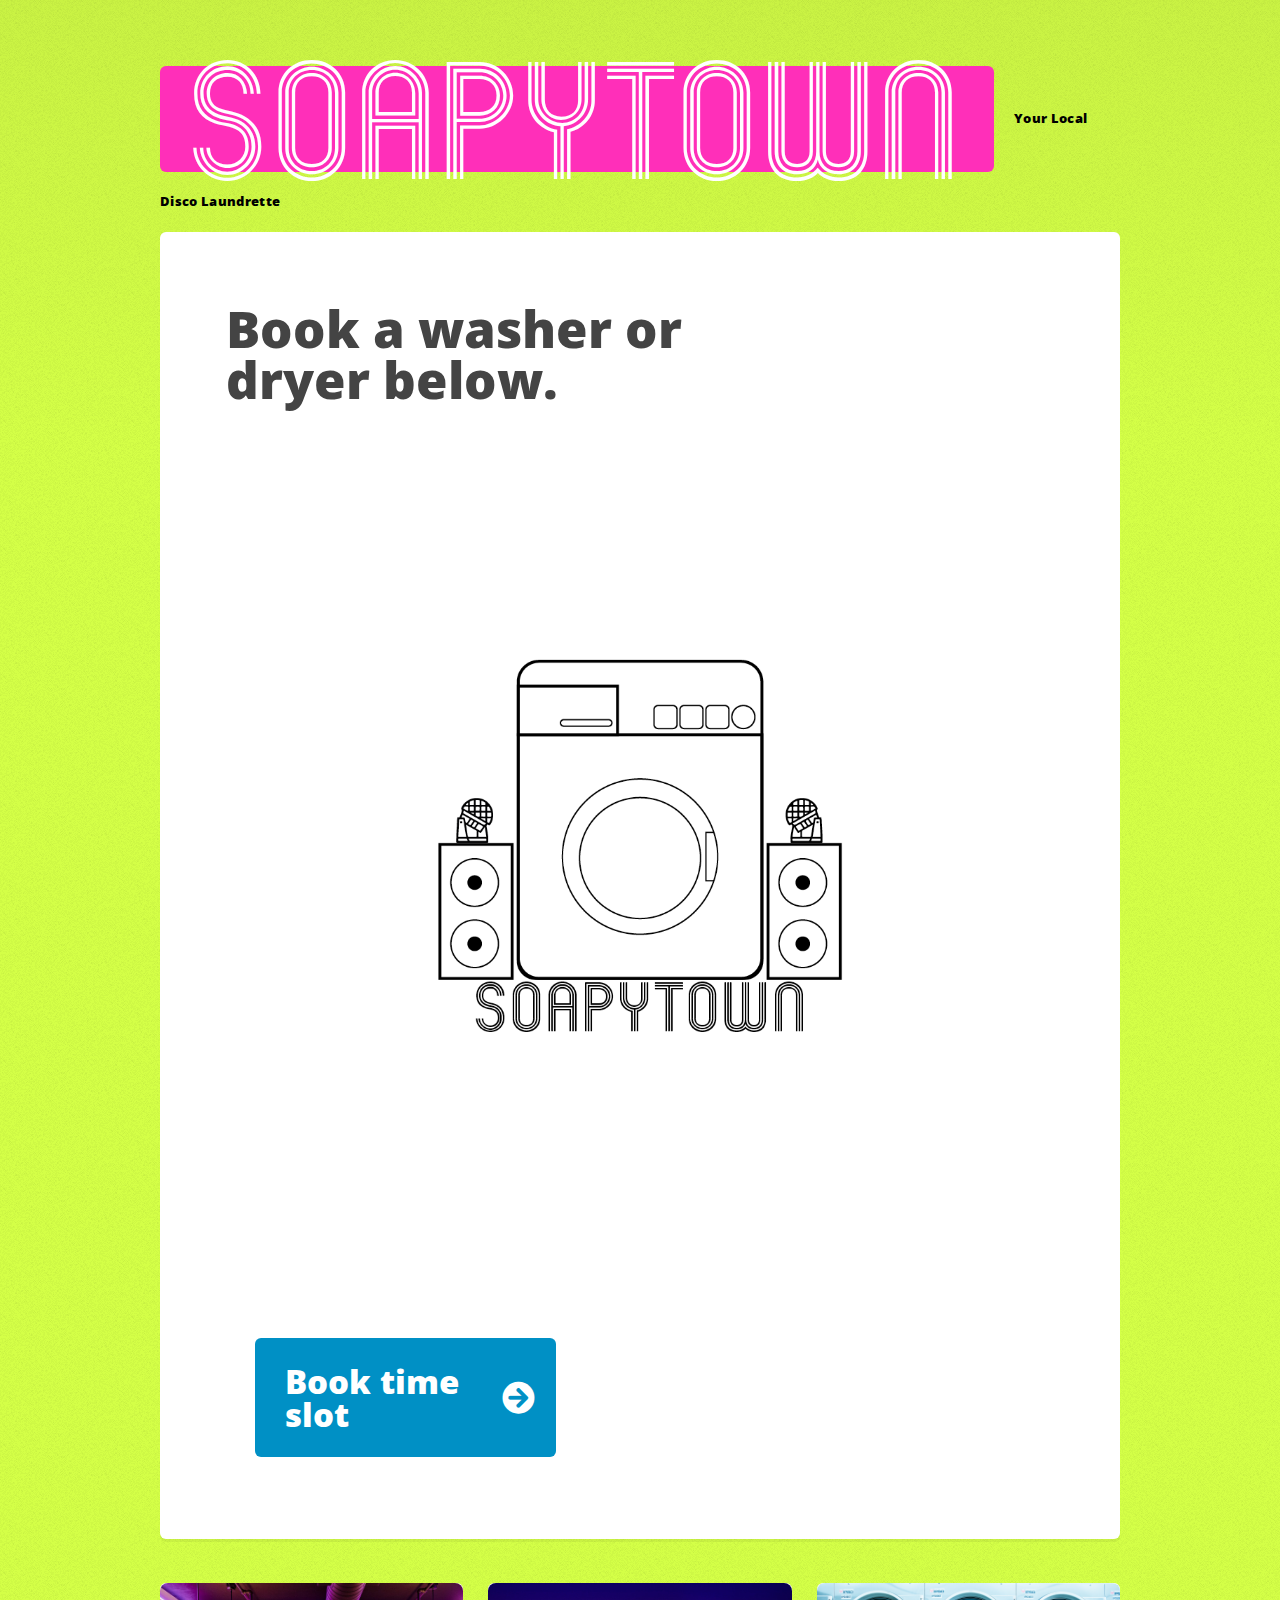
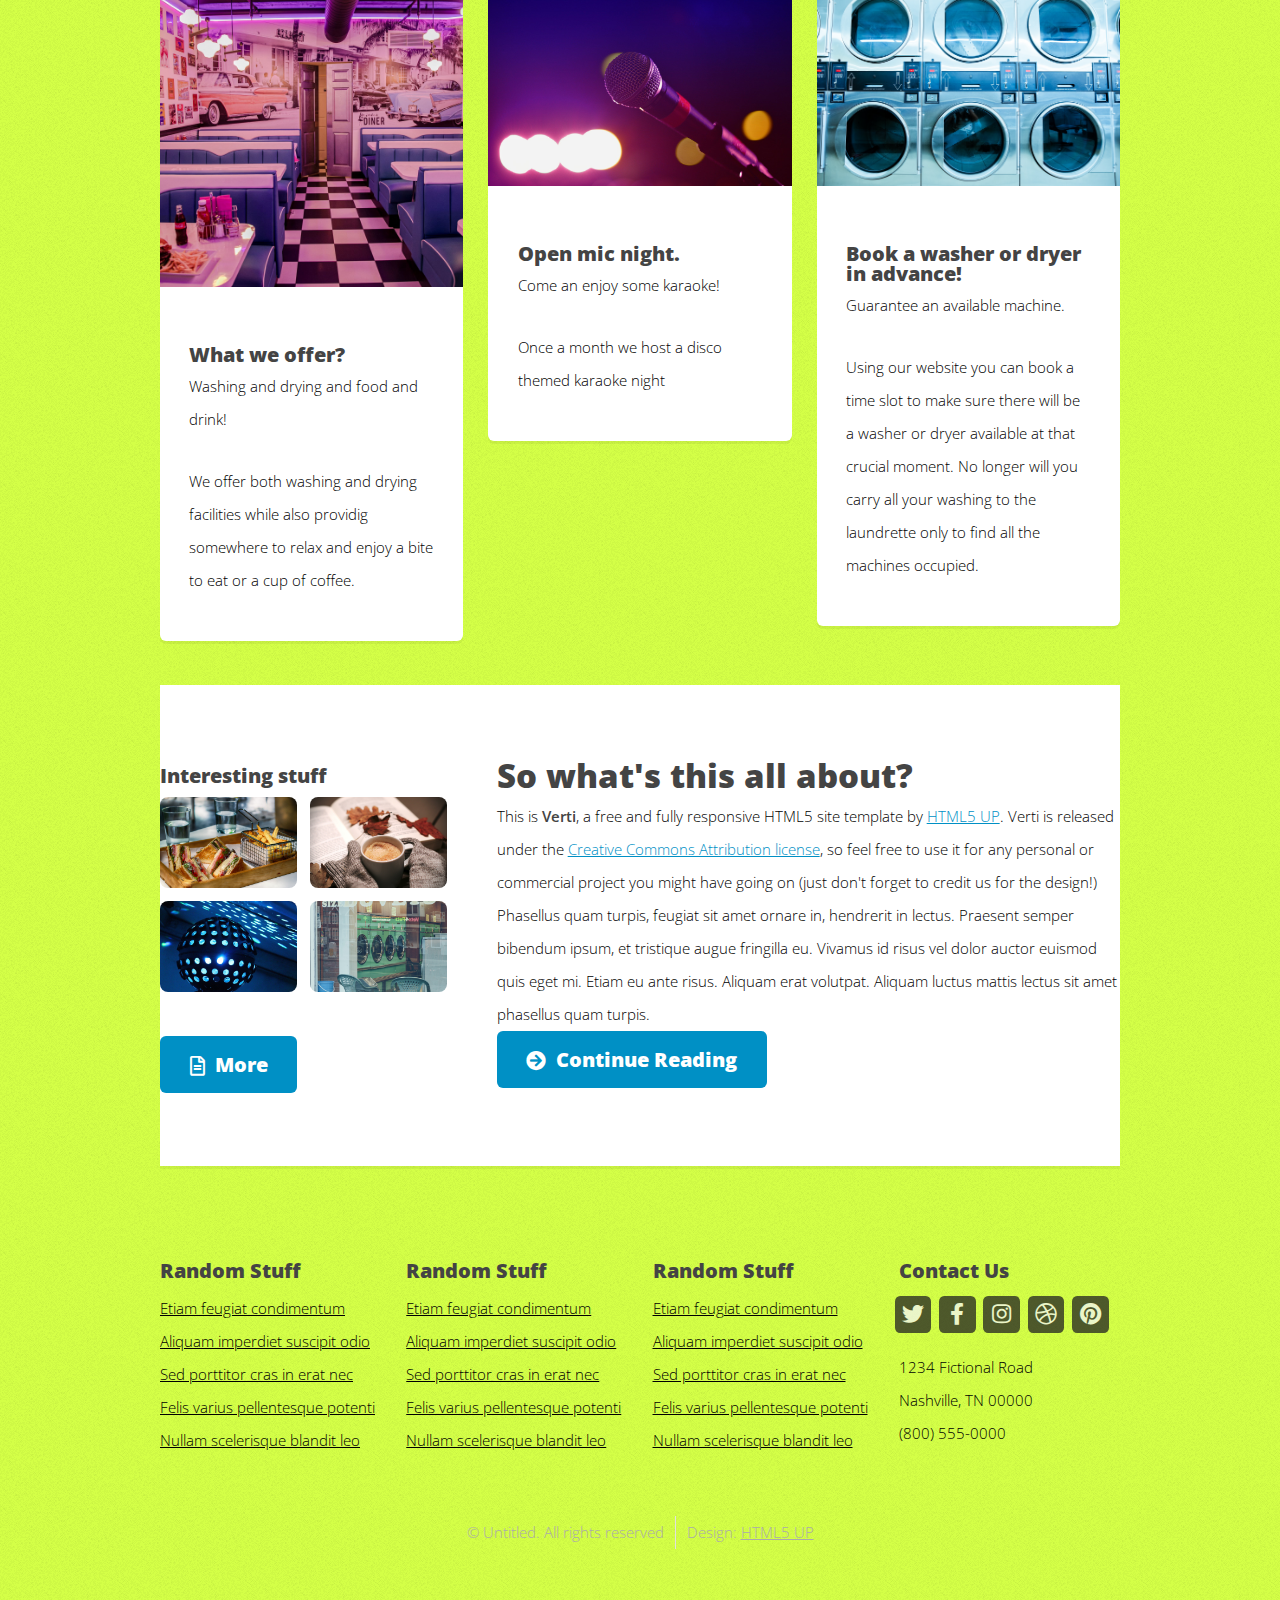
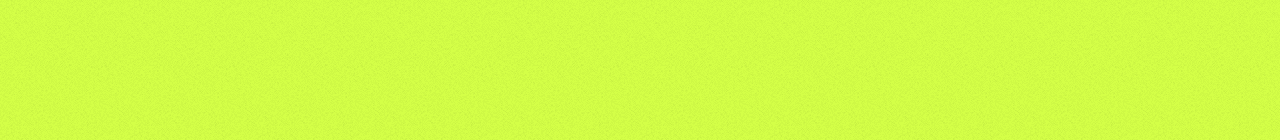
<file: Project 1/Web_Template/html5up-verti/index.html>
<!DOCTYPE HTML>
<!--
	Verti by HTML5 UP
	html5up.net | @ajlkn
	Free for personal and commercial use under the CCA 3.0 license (html5up.net/license)
-->
<html>
	<head>
		<title>Verti by HTML5 UP</title>
		<meta charset="utf-8" />
		<meta name="viewport" content="width=device-width, initial-scale=1, user-scalable=no" />
		<link rel="stylesheet" href="assets/css/main.css" />
	</head>
	<body class="is-preload homepage">
		<div id="page-wrapper">

			<!-- Header -->
				<div id="header-wrapper">
					<header id="header" class="container">

						<!-- Logo -->
							<div id="logo">
								<h1><a href="index.html">Soapytown</a></h1>
								<span>Your Local Disco Laundrette</span>
							</div>

			<!-- Banner -->
				<div id="banner-wrapper">
					<div id="banner" class="box container">
						<div class="row">
							<div class="col-7 col-12-medium">
								<h2>Book a washer or dryer below.</h2>
								<p></p>
							</div>
							<a href="#" class="image featured"><img src="images/logo.png" alt="" /></a>
							<div class="col-5 col-12-medium">
								<ul>
									<li><a href="#main-wrapper" class="button large icon solid fa-arrow-circle-right">Book time slot</a></li>
								</ul>
							</div>
						</div>
					</div>
				</div>

			<!-- Features -->
				<div id="features-wrapper">
					<div class="container">
						<div class="row">
							<div class="col-4 col-12-medium">

								<!-- Box -->
									<section class="box feature">
										<a href="#" class="image featured"><img src="images/pic01.jpg" alt="" /></a>
										<div class="inner">
											<header>
												<h2>What we offer?</h2>
												<p>Washing and drying and food and drink!</p>
											</header>
											<p>We offer both washing and drying facilities while also providig somewhere to relax and enjoy a bite to eat or a cup of coffee.</p>
										</div>
									</section>

							</div>
							<div class="col-4 col-12-medium">

								<!-- Box -->
									<section class="box feature">
										<a href="#" class="image featured"><img src="images/pic02.jpg" alt="" /></a>
										<div class="inner">
											<header>
												<h2>Open mic night.</h2>
												<p>Come an enjoy some karaoke!</p>
											</header>
											<p>Once a month we host a disco themed karaoke night</p>
										</div>
									</section>

							</div>
							<div class="col-4 col-12-medium">

								<!-- Box -->
									<section class="box feature">
										<a href="#" class="image featured"><img src="images/pic03.jpg" alt="" /></a>
										<div class="inner">
											<header>
												<h2>Book a washer or dryer in advance!</h2>
												<p>Guarantee an available machine.</p>
											</header>
											<p>Using our website you can book a time slot to make sure there will be a washer or dryer available at that crucial moment. No longer will you carry all your washing to the laundrette only to find all the machines occupied.</p>
										</div>
									</section>

							</div>
						</div>
					</div>
				</div>

			<!-- Main -->
				<div id="main-wrapper">
					<div class="container">
						<div class="row gtr-200">
							<div class="col-4 col-12-medium">

								<!-- Sidebar -->
									<div id="sidebar">
										<section class="widget thumbnails">
											<h3>Interesting stuff</h3>
											<div class="grid">
												<div class="row gtr-50">
													<div class="col-6"><a href="#" class="image fit"><img src="images/pic04.jpg" alt="" /></a></div>
													<div class="col-6"><a href="#" class="image fit"><img src="images/pic05.jpg" alt="" /></a></div>
													<div class="col-6"><a href="#" class="image fit"><img src="images/pic06.jpg" alt="" /></a></div>
													<div class="col-6"><a href="#" class="image fit"><img src="images/pic07.jpg" alt="" /></a></div>
												</div>
											</div>
											<a href="#" class="button icon fa-file-alt">More</a>
										</section>
									</div>

							</div>
							<div class="col-8 col-12-medium imp-medium">

								<!-- Content -->
									<div id="content">
										<section class="last">
											<h2>So what's this all about?</h2>
											<p>This is <strong>Verti</strong>, a free and fully responsive HTML5 site template by <a href="http://html5up.net">HTML5 UP</a>.
											Verti is released under the <a href="http://html5up.net/license">Creative Commons Attribution license</a>, so feel free to use it for any personal or commercial project you might have going on (just don't forget to credit us for the design!)</p>
											<p>Phasellus quam turpis, feugiat sit amet ornare in, hendrerit in lectus. Praesent semper bibendum ipsum, et tristique augue fringilla eu. Vivamus id risus vel dolor auctor euismod quis eget mi. Etiam eu ante risus. Aliquam erat volutpat. Aliquam luctus mattis lectus sit amet phasellus quam turpis.</p>
											<a href="#" class="button icon solid fa-arrow-circle-right">Continue Reading</a>
										</section>
									</div>

							</div>
						</div>
					</div>
				</div>

			<!-- Footer -->
				<div id="footer-wrapper">
					<footer id="footer" class="container">
						<div class="row">
							<div class="col-3 col-6-medium col-12-small">

								<!-- Links -->
									<section class="widget links">
										<h3>Random Stuff</h3>
										<ul class="style2">
											<li><a href="#">Etiam feugiat condimentum</a></li>
											<li><a href="#">Aliquam imperdiet suscipit odio</a></li>
											<li><a href="#">Sed porttitor cras in erat nec</a></li>
											<li><a href="#">Felis varius pellentesque potenti</a></li>
											<li><a href="#">Nullam scelerisque blandit leo</a></li>
										</ul>
									</section>

							</div>
							<div class="col-3 col-6-medium col-12-small">

								<!-- Links -->
									<section class="widget links">
										<h3>Random Stuff</h3>
										<ul class="style2">
											<li><a href="#">Etiam feugiat condimentum</a></li>
											<li><a href="#">Aliquam imperdiet suscipit odio</a></li>
											<li><a href="#">Sed porttitor cras in erat nec</a></li>
											<li><a href="#">Felis varius pellentesque potenti</a></li>
											<li><a href="#">Nullam scelerisque blandit leo</a></li>
										</ul>
									</section>

							</div>
							<div class="col-3 col-6-medium col-12-small">

								<!-- Links -->
									<section class="widget links">
										<h3>Random Stuff</h3>
										<ul class="style2">
											<li><a href="#">Etiam feugiat condimentum</a></li>
											<li><a href="#">Aliquam imperdiet suscipit odio</a></li>
											<li><a href="#">Sed porttitor cras in erat nec</a></li>
											<li><a href="#">Felis varius pellentesque potenti</a></li>
											<li><a href="#">Nullam scelerisque blandit leo</a></li>
										</ul>
									</section>

							</div>
							<div class="col-3 col-6-medium col-12-small">

								<!-- Contact -->
									<section class="widget contact last">
										<h3>Contact Us</h3>
										<ul>
											<li><a href="#" class="icon brands fa-twitter"><span class="label">Twitter</span></a></li>
											<li><a href="#" class="icon brands fa-facebook-f"><span class="label">Facebook</span></a></li>
											<li><a href="#" class="icon brands fa-instagram"><span class="label">Instagram</span></a></li>
											<li><a href="#" class="icon brands fa-dribbble"><span class="label">Dribbble</span></a></li>
											<li><a href="#" class="icon brands fa-pinterest"><span class="label">Pinterest</span></a></li>
										</ul>
										<p>1234 Fictional Road<br />
										Nashville, TN 00000<br />
										(800) 555-0000</p>
									</section>

							</div>
						</div>
						<div class="row">
							<div class="col-12">
								<div id="copyright">
									<ul class="menu">
										<li>&copy; Untitled. All rights reserved</li><li>Design: <a href="http://html5up.net">HTML5 UP</a></li>
									</ul>
								</div>
							</div>
						</div>
					</footer>
				</div>

			</div>

		<!-- Scripts -->

			<script src="assets/js/jquery.min.js"></script>
			<script src="assets/js/jquery.dropotron.min.js"></script>
			<script src="assets/js/browser.min.js"></script>
			<script src="assets/js/breakpoints.min.js"></script>
			<script src="assets/js/util.js"></script>
			<script src="assets/js/main.js"></script>

	</body>
</html>
</file>
<file: Project 1/Web_Template/html5up-verti/assets/css/main.css>
@import url("fontawesome-all.min.css");
@import url("https://fonts.googleapis.com/css?family=Oleo+Script:400|Open+Sans:300,300italic,600,600italic,800");
@font-face {
	font-family: disco;
	src: url(../webfonts/mexcellent-rg.otf);
}
/*
	Verti by HTML5 UP
	html5up.net | @ajlkn
	Free for personal and commercial use under the CCA 3.0 license (html5up.net/license)
*/

html, body, div, span, applet, object,
iframe, h1, h2, h3, h4, h5, h6, p, blockquote,
pre, a, abbr, acronym, address, big, cite,
code, del, dfn, em, img, ins, kbd, q, s, samp,
small, strike, strong, sub, sup, tt, var, b,
u, i, center, dl, dt, dd, ol, ul, li, fieldset,
form, label, legend, table, caption, tbody,
tfoot, thead, tr, th, td, article, aside,
canvas, details, embed, figure, figcaption,
footer, header, hgroup, menu, nav, output, ruby,
section, summary, time, mark, audio, video {
	margin: 0;
	padding: 0;
	border: 0;
	font-size: 100%;
	font: inherit;
	vertical-align: baseline;}

article, aside, details, figcaption, figure,
footer, header, hgroup, menu, nav, section {
	display: block;}

body {
	line-height: 1;
}

ol, ul {
	list-style: none;
}

blockquote, q {
	quotes: none;
}

	blockquote:before, blockquote:after, q:before, q:after {
		content: '';
		content: none;
	}

table {
	border-collapse: collapse;
	border-spacing: 0;
}

body {
	-webkit-text-size-adjust: none;
}

mark {
	background-color: transparent;
	color: inherit;
}

input::-moz-focus-inner {
	border: 0;
	padding: 0;
}

input, select, textarea {
	-moz-appearance: none;
	-webkit-appearance: none;
	-ms-appearance: none;
	appearance: none;
}

/* Basic */

	@-ms-viewport {
		width: device-width;
	}

	html {
		box-sizing: border-box;
	}

	*, *:before, *:after {
		box-sizing: inherit;
	}

	body {
		background-image: -moz-linear-gradient(top, rgba(0, 0, 0, 0.05), rgba(0, 0, 0, 0)), url("images/bg01.png");
		background-image: -webkit-linear-gradient(top, rgba(0, 0, 0, 0.05), rgba(0, 0, 0, 0)), url("images/bg01.png");
		background-image: -ms-linear-gradient(top, rgba(0, 0, 0, 0.05), rgba(0, 0, 0, 0)), url("images/bg01.png");
		background-image: linear-gradient(top, rgba(0, 0, 0, 0.05), rgba(0, 0, 0, 0)), url("images/bg01.png");
		background-color: #D4FF47;
		background-position: top left, top left;
		background-repeat: repeat-x, repeat;
		background-size: 100% 30em, auto;
		font-family: 'Open Sans', sans-serif;
		font-size: 13pt;
		font-weight: 300;
		line-height: 2.25em;
	}

		body.is-preload *, body.is-preload *:before, body.is-preload *:after {
			-moz-animation: none !important;
			-webkit-animation: none !important;
			-ms-animation: none !important;
			animation: none !important;
			-moz-transition: none !important;
			-webkit-transition: none !important;
			-ms-transition: none !important;
			transition: none !important;
		}

	input, select, textarea {
		font-family: 'Open Sans', sans-serif;
		font-size: 13pt;
		color: #696969;
		font-weight: 300;
		line-height: 2.25em;
	}

	a {
		color: #0090c5;
		text-decoration: underline;
	}

		a:hover {
			text-decoration: none;
		}

	h1, h2, h3, h4, h5, h6 {
		color: #444;
		font-weight: 800;
	}

		h1 a, h2 a, h3 a, h4 a, h5 a, h6 a {
			color: inherit;
			text-decoration: none;
			outline: 0;
		}

	h2 {
		font-size: 2.25em;
		margin: 0 0 1.1em 0;
		line-height: 1em;
	}

	h3 {
		font-size: 1.35em;
		margin: 0 0 1em 0;
	}

	b, strong {
		font-weight: 600;
		color: #444;
	}

	i, em {
		font-style: italic;
	}

	br.clear {
		clear: both;
	}

	sub {
		position: relative;
		top: 0.5em;
		font-size: 0.8em;
	}

	sup {
		position: relative;
		top: -0.5em;
		font-size: 0.8em;
	}

	hr {
		border: 0;
		border-top: solid 1px #eee;
	}

	blockquote {
		border-left: solid 0.5em #eee;
		padding: 1em 0 1em 2em;
		font-style: italic;
	}

	p, ul, ol, dl, table {
		margin-bottom: 2em;
	}

/* Container */

	.container {
		margin: 0 auto;
		max-width: 100%;
		width: 1400px;
	}

		@media screen and (max-width: 1680px) {

			.container {
				width: 1200px;
			}

		}

		@media screen and (max-width: 1280px) {

			.container {
				width: 960px;
			}

		}

		@media screen and (max-width: 980px) {

			.container {
				width: 90%;
			}

		}

		@media screen and (max-width: 736px) {

			.container {
				width: 100%;
			}

		}

/* Row */

	.row {
		display: flex;
		flex-wrap: wrap;
		box-sizing: border-box;
		align-items: stretch;
	}

		.row > * {
			box-sizing: border-box;
		}

		.row.gtr-uniform > * > :last-child {
			margin-bottom: 0;
		}

		.row.aln-left {
			justify-content: flex-start;
		}

		.row.aln-center {
			justify-content: center;
		}

		.row.aln-right {
			justify-content: flex-end;
		}

		.row.aln-top {
			align-items: flex-start;
		}

		.row.aln-middle {
			align-items: center;
		}

		.row.aln-bottom {
			align-items: flex-end;
		}

		.row > .imp {
			order: -1;
		}

		.row > .col-1 {
			width: 8.33333%;
		}

		.row > .off-1 {
			margin-left: 8.33333%;
		}

		.row > .col-2 {
			width: 16.66667%;
		}

		.row > .off-2 {
			margin-left: 16.66667%;
		}

		.row > .col-3 {
			width: 25%;
		}

		.row > .off-3 {
			margin-left: 25%;
		}

		.row > .col-4 {
			width: 33.33333%;
		}

		.row > .off-4 {
			margin-left: 33.33333%;
		}

		.row > .col-5 {
			width: 41.66667%;
		}

		.row > .off-5 {
			margin-left: 41.66667%;
		}

		.row > .col-6 {
			width: 50%;
		}

		.row > .off-6 {
			margin-left: 50%;
		}

		.row > .col-7 {
			width: 58.33333%;
		}

		.row > .off-7 {
			margin-left: 58.33333%;
		}

		.row > .col-8 {
			width: 66.66667%;
		}

		.row > .off-8 {
			margin-left: 66.66667%;
		}

		.row > .col-9 {
			width: 75%;
		}

		.row > .off-9 {
			margin-left: 75%;
		}

		.row > .col-10 {
			width: 83.33333%;
		}

		.row > .off-10 {
			margin-left: 83.33333%;
		}

		.row > .col-11 {
			width: 91.66667%;
		}

		.row > .off-11 {
			margin-left: 91.66667%;
		}

		.row > .col-12 {
			width: 100%;
		}

		.row > .off-12 {
			margin-left: 100%;
		}

		.row.gtr-0 {
			margin-top: 0px;
			margin-left: 0px;
		}

			.row.gtr-0 > * {
				padding: 0px 0 0 0px;
			}

			.row.gtr-0.gtr-uniform {
				margin-top: 0px;
			}

				.row.gtr-0.gtr-uniform > * {
					padding-top: 0px;
				}

		.row.gtr-25 {
			margin-top: -10px;
			margin-left: -10px;
		}

			.row.gtr-25 > * {
				padding: 10px 0 0 10px;
			}

			.row.gtr-25.gtr-uniform {
				margin-top: -10px;
			}

				.row.gtr-25.gtr-uniform > * {
					padding-top: 10px;
				}

		.row.gtr-50 {
			margin-top: -20px;
			margin-left: -20px;
		}

			.row.gtr-50 > * {
				padding: 20px 0 0 20px;
			}

			.row.gtr-50.gtr-uniform {
				margin-top: -20px;
			}

				.row.gtr-50.gtr-uniform > * {
					padding-top: 20px;
				}

		.row {
			margin-top: -40px;
			margin-left: -40px;
		}

			.row > * {
				padding: 40px 0 0 40px;
			}

			.row.gtr-uniform {
				margin-top: -40px;
			}

				.row.gtr-uniform > * {
					padding-top: 40px;
				}

		.row.gtr-150 {
			margin-top: -60px;
			margin-left: -60px;
		}

			.row.gtr-150 > * {
				padding: 60px 0 0 60px;
			}

			.row.gtr-150.gtr-uniform {
				margin-top: -60px;
			}

				.row.gtr-150.gtr-uniform > * {
					padding-top: 60px;
				}

		.row.gtr-200 {
			margin-top: -80px;
			margin-left: -80px;
		}

			.row.gtr-200 > * {
				padding: 80px 0 0 80px;
			}

			.row.gtr-200.gtr-uniform {
				margin-top: -80px;
			}

				.row.gtr-200.gtr-uniform > * {
					padding-top: 80px;
				}

		@media screen and (max-width: 1680px) {

			.row {
				display: flex;
				flex-wrap: wrap;
				box-sizing: border-box;
				align-items: stretch;
			}

				.row > * {
					box-sizing: border-box;
				}

				.row.gtr-uniform > * > :last-child {
					margin-bottom: 0;
				}

				.row.aln-left {
					justify-content: flex-start;
				}

				.row.aln-center {
					justify-content: center;
				}

				.row.aln-right {
					justify-content: flex-end;
				}

				.row.aln-top {
					align-items: flex-start;
				}

				.row.aln-middle {
					align-items: center;
				}

				.row.aln-bottom {
					align-items: flex-end;
				}

				.row > .imp-xlarge {
					order: -1;
				}

				.row > .col-1-xlarge {
					width: 8.33333%;
				}

				.row > .off-1-xlarge {
					margin-left: 8.33333%;
				}

				.row > .col-2-xlarge {
					width: 16.66667%;
				}

				.row > .off-2-xlarge {
					margin-left: 16.66667%;
				}

				.row > .col-3-xlarge {
					width: 25%;
				}

				.row > .off-3-xlarge {
					margin-left: 25%;
				}

				.row > .col-4-xlarge {
					width: 33.33333%;
				}

				.row > .off-4-xlarge {
					margin-left: 33.33333%;
				}

				.row > .col-5-xlarge {
					width: 41.66667%;
				}

				.row > .off-5-xlarge {
					margin-left: 41.66667%;
				}

				.row > .col-6-xlarge {
					width: 50%;
				}

				.row > .off-6-xlarge {
					margin-left: 50%;
				}

				.row > .col-7-xlarge {
					width: 58.33333%;
				}

				.row > .off-7-xlarge {
					margin-left: 58.33333%;
				}

				.row > .col-8-xlarge {
					width: 66.66667%;
				}

				.row > .off-8-xlarge {
					margin-left: 66.66667%;
				}

				.row > .col-9-xlarge {
					width: 75%;
				}

				.row > .off-9-xlarge {
					margin-left: 75%;
				}

				.row > .col-10-xlarge {
					width: 83.33333%;
				}

				.row > .off-10-xlarge {
					margin-left: 83.33333%;
				}

				.row > .col-11-xlarge {
					width: 91.66667%;
				}

				.row > .off-11-xlarge {
					margin-left: 91.66667%;
				}

				.row > .col-12-xlarge {
					width: 100%;
				}

				.row > .off-12-xlarge {
					margin-left: 100%;
				}

				.row.gtr-0 {
					margin-top: 0px;
					margin-left: 0px;
				}

					.row.gtr-0 > * {
						padding: 0px 0 0 0px;
					}

					.row.gtr-0.gtr-uniform {
						margin-top: 0px;
					}

						.row.gtr-0.gtr-uniform > * {
							padding-top: 0px;
						}

				.row.gtr-25 {
					margin-top: -10px;
					margin-left: -10px;
				}

					.row.gtr-25 > * {
						padding: 10px 0 0 10px;
					}

					.row.gtr-25.gtr-uniform {
						margin-top: -10px;
					}

						.row.gtr-25.gtr-uniform > * {
							padding-top: 10px;
						}

				.row.gtr-50 {
					margin-top: -20px;
					margin-left: -20px;
				}

					.row.gtr-50 > * {
						padding: 20px 0 0 20px;
					}

					.row.gtr-50.gtr-uniform {
						margin-top: -20px;
					}

						.row.gtr-50.gtr-uniform > * {
							padding-top: 20px;
						}

				.row {
					margin-top: -40px;
					margin-left: -40px;
				}

					.row > * {
						padding: 40px 0 0 40px;
					}

					.row.gtr-uniform {
						margin-top: -40px;
					}

						.row.gtr-uniform > * {
							padding-top: 40px;
						}

				.row.gtr-150 {
					margin-top: -60px;
					margin-left: -60px;
				}

					.row.gtr-150 > * {
						padding: 60px 0 0 60px;
					}

					.row.gtr-150.gtr-uniform {
						margin-top: -60px;
					}

						.row.gtr-150.gtr-uniform > * {
							padding-top: 60px;
						}

				.row.gtr-200 {
					margin-top: -80px;
					margin-left: -80px;
				}

					.row.gtr-200 > * {
						padding: 80px 0 0 80px;
					}

					.row.gtr-200.gtr-uniform {
						margin-top: -80px;
					}

						.row.gtr-200.gtr-uniform > * {
							padding-top: 80px;
						}

		}

		@media screen and (max-width: 1280px) {

			.row {
				display: flex;
				flex-wrap: wrap;
				box-sizing: border-box;
				align-items: stretch;
			}

				.row > * {
					box-sizing: border-box;
				}

				.row.gtr-uniform > * > :last-child {
					margin-bottom: 0;
				}

				.row.aln-left {
					justify-content: flex-start;
				}

				.row.aln-center {
					justify-content: center;
				}

				.row.aln-right {
					justify-content: flex-end;
				}

				.row.aln-top {
					align-items: flex-start;
				}

				.row.aln-middle {
					align-items: center;
				}

				.row.aln-bottom {
					align-items: flex-end;
				}

				.row > .imp-large {
					order: -1;
				}

				.row > .col-1-large {
					width: 8.33333%;
				}

				.row > .off-1-large {
					margin-left: 8.33333%;
				}

				.row > .col-2-large {
					width: 16.66667%;
				}

				.row > .off-2-large {
					margin-left: 16.66667%;
				}

				.row > .col-3-large {
					width: 25%;
				}

				.row > .off-3-large {
					margin-left: 25%;
				}

				.row > .col-4-large {
					width: 33.33333%;
				}

				.row > .off-4-large {
					margin-left: 33.33333%;
				}

				.row > .col-5-large {
					width: 41.66667%;
				}

				.row > .off-5-large {
					margin-left: 41.66667%;
				}

				.row > .col-6-large {
					width: 50%;
				}

				.row > .off-6-large {
					margin-left: 50%;
				}

				.row > .col-7-large {
					width: 58.33333%;
				}

				.row > .off-7-large {
					margin-left: 58.33333%;
				}

				.row > .col-8-large {
					width: 66.66667%;
				}

				.row > .off-8-large {
					margin-left: 66.66667%;
				}

				.row > .col-9-large {
					width: 75%;
				}

				.row > .off-9-large {
					margin-left: 75%;
				}

				.row > .col-10-large {
					width: 83.33333%;
				}

				.row > .off-10-large {
					margin-left: 83.33333%;
				}

				.row > .col-11-large {
					width: 91.66667%;
				}

				.row > .off-11-large {
					margin-left: 91.66667%;
				}

				.row > .col-12-large {
					width: 100%;
				}

				.row > .off-12-large {
					margin-left: 100%;
				}

				.row.gtr-0 {
					margin-top: 0px;
					margin-left: 0px;
				}

					.row.gtr-0 > * {
						padding: 0px 0 0 0px;
					}

					.row.gtr-0.gtr-uniform {
						margin-top: 0px;
					}

						.row.gtr-0.gtr-uniform > * {
							padding-top: 0px;
						}

				.row.gtr-25 {
					margin-top: -6.25px;
					margin-left: -6.25px;
				}

					.row.gtr-25 > * {
						padding: 6.25px 0 0 6.25px;
					}

					.row.gtr-25.gtr-uniform {
						margin-top: -6.25px;
					}

						.row.gtr-25.gtr-uniform > * {
							padding-top: 6.25px;
						}

				.row.gtr-50 {
					margin-top: -12.5px;
					margin-left: -12.5px;
				}

					.row.gtr-50 > * {
						padding: 12.5px 0 0 12.5px;
					}

					.row.gtr-50.gtr-uniform {
						margin-top: -12.5px;
					}

						.row.gtr-50.gtr-uniform > * {
							padding-top: 12.5px;
						}

				.row {
					margin-top: -25px;
					margin-left: -25px;
				}

					.row > * {
						padding: 25px 0 0 25px;
					}

					.row.gtr-uniform {
						margin-top: -25px;
					}

						.row.gtr-uniform > * {
							padding-top: 25px;
						}

				.row.gtr-150 {
					margin-top: -37.5px;
					margin-left: -37.5px;
				}

					.row.gtr-150 > * {
						padding: 37.5px 0 0 37.5px;
					}

					.row.gtr-150.gtr-uniform {
						margin-top: -37.5px;
					}

						.row.gtr-150.gtr-uniform > * {
							padding-top: 37.5px;
						}

				.row.gtr-200 {
					margin-top: -50px;
					margin-left: -50px;
				}

					.row.gtr-200 > * {
						padding: 50px 0 0 50px;
					}

					.row.gtr-200.gtr-uniform {
						margin-top: -50px;
					}

						.row.gtr-200.gtr-uniform > * {
							padding-top: 50px;
						}

		}

		@media screen and (max-width: 980px) {

			.row {
				display: flex;
				flex-wrap: wrap;
				box-sizing: border-box;
				align-items: stretch;
			}

				.row > * {
					box-sizing: border-box;
				}

				.row.gtr-uniform > * > :last-child {
					margin-bottom: 0;
				}

				.row.aln-left {
					justify-content: flex-start;
				}

				.row.aln-center {
					justify-content: center;
				}

				.row.aln-right {
					justify-content: flex-end;
				}

				.row.aln-top {
					align-items: flex-start;
				}

				.row.aln-middle {
					align-items: center;
				}

				.row.aln-bottom {
					align-items: flex-end;
				}

				.row > .imp-medium {
					order: -1;
				}

				.row > .col-1-medium {
					width: 8.33333%;
				}

				.row > .off-1-medium {
					margin-left: 8.33333%;
				}

				.row > .col-2-medium {
					width: 16.66667%;
				}

				.row > .off-2-medium {
					margin-left: 16.66667%;
				}

				.row > .col-3-medium {
					width: 25%;
				}

				.row > .off-3-medium {
					margin-left: 25%;
				}

				.row > .col-4-medium {
					width: 33.33333%;
				}

				.row > .off-4-medium {
					margin-left: 33.33333%;
				}

				.row > .col-5-medium {
					width: 41.66667%;
				}

				.row > .off-5-medium {
					margin-left: 41.66667%;
				}

				.row > .col-6-medium {
					width: 50%;
				}

				.row > .off-6-medium {
					margin-left: 50%;
				}

				.row > .col-7-medium {
					width: 58.33333%;
				}

				.row > .off-7-medium {
					margin-left: 58.33333%;
				}

				.row > .col-8-medium {
					width: 66.66667%;
				}

				.row > .off-8-medium {
					margin-left: 66.66667%;
				}

				.row > .col-9-medium {
					width: 75%;
				}

				.row > .off-9-medium {
					margin-left: 75%;
				}

				.row > .col-10-medium {
					width: 83.33333%;
				}

				.row > .off-10-medium {
					margin-left: 83.33333%;
				}

				.row > .col-11-medium {
					width: 91.66667%;
				}

				.row > .off-11-medium {
					margin-left: 91.66667%;
				}

				.row > .col-12-medium {
					width: 100%;
				}

				.row > .off-12-medium {
					margin-left: 100%;
				}

				.row.gtr-0 {
					margin-top: 0px;
					margin-left: 0px;
				}

					.row.gtr-0 > * {
						padding: 0px 0 0 0px;
					}

					.row.gtr-0.gtr-uniform {
						margin-top: 0px;
					}

						.row.gtr-0.gtr-uniform > * {
							padding-top: 0px;
						}

				.row.gtr-25 {
					margin-top: -6.25px;
					margin-left: -6.25px;
				}

					.row.gtr-25 > * {
						padding: 6.25px 0 0 6.25px;
					}

					.row.gtr-25.gtr-uniform {
						margin-top: -6.25px;
					}

						.row.gtr-25.gtr-uniform > * {
							padding-top: 6.25px;
						}

				.row.gtr-50 {
					margin-top: -12.5px;
					margin-left: -12.5px;
				}

					.row.gtr-50 > * {
						padding: 12.5px 0 0 12.5px;
					}

					.row.gtr-50.gtr-uniform {
						margin-top: -12.5px;
					}

						.row.gtr-50.gtr-uniform > * {
							padding-top: 12.5px;
						}

				.row {
					margin-top: -25px;
					margin-left: -25px;
				}

					.row > * {
						padding: 25px 0 0 25px;
					}

					.row.gtr-uniform {
						margin-top: -25px;
					}

						.row.gtr-uniform > * {
							padding-top: 25px;
						}

				.row.gtr-150 {
					margin-top: -37.5px;
					margin-left: -37.5px;
				}

					.row.gtr-150 > * {
						padding: 37.5px 0 0 37.5px;
					}

					.row.gtr-150.gtr-uniform {
						margin-top: -37.5px;
					}

						.row.gtr-150.gtr-uniform > * {
							padding-top: 37.5px;
						}

				.row.gtr-200 {
					margin-top: -50px;
					margin-left: -50px;
				}

					.row.gtr-200 > * {
						padding: 50px 0 0 50px;
					}

					.row.gtr-200.gtr-uniform {
						margin-top: -50px;
					}

						.row.gtr-200.gtr-uniform > * {
							padding-top: 50px;
						}

		}

		@media screen and (max-width: 736px) {

			.row {
				display: flex;
				flex-wrap: wrap;
				box-sizing: border-box;
				align-items: stretch;
			}

				.row > * {
					box-sizing: border-box;
				}

				.row.gtr-uniform > * > :last-child {
					margin-bottom: 0;
				}

				.row.aln-left {
					justify-content: flex-start;
				}

				.row.aln-center {
					justify-content: center;
				}

				.row.aln-right {
					justify-content: flex-end;
				}

				.row.aln-top {
					align-items: flex-start;
				}

				.row.aln-middle {
					align-items: center;
				}

				.row.aln-bottom {
					align-items: flex-end;
				}

				.row > .imp-small {
					order: -1;
				}

				.row > .col-1-small {
					width: 8.33333%;
				}

				.row > .off-1-small {
					margin-left: 8.33333%;
				}

				.row > .col-2-small {
					width: 16.66667%;
				}

				.row > .off-2-small {
					margin-left: 16.66667%;
				}

				.row > .col-3-small {
					width: 25%;
				}

				.row > .off-3-small {
					margin-left: 25%;
				}

				.row > .col-4-small {
					width: 33.33333%;
				}

				.row > .off-4-small {
					margin-left: 33.33333%;
				}

				.row > .col-5-small {
					width: 41.66667%;
				}

				.row > .off-5-small {
					margin-left: 41.66667%;
				}

				.row > .col-6-small {
					width: 50%;
				}

				.row > .off-6-small {
					margin-left: 50%;
				}

				.row > .col-7-small {
					width: 58.33333%;
				}

				.row > .off-7-small {
					margin-left: 58.33333%;
				}

				.row > .col-8-small {
					width: 66.66667%;
				}

				.row > .off-8-small {
					margin-left: 66.66667%;
				}

				.row > .col-9-small {
					width: 75%;
				}

				.row > .off-9-small {
					margin-left: 75%;
				}

				.row > .col-10-small {
					width: 83.33333%;
				}

				.row > .off-10-small {
					margin-left: 83.33333%;
				}

				.row > .col-11-small {
					width: 91.66667%;
				}

				.row > .off-11-small {
					margin-left: 91.66667%;
				}

				.row > .col-12-small {
					width: 100%;
				}

				.row > .off-12-small {
					margin-left: 100%;
				}

				.row.gtr-0 {
					margin-top: 0px;
					margin-left: 0px;
				}

					.row.gtr-0 > * {
						padding: 0px 0 0 0px;
					}

					.row.gtr-0.gtr-uniform {
						margin-top: 0px;
					}

						.row.gtr-0.gtr-uniform > * {
							padding-top: 0px;
						}

				.row.gtr-25 {
					margin-top: -5px;
					margin-left: -5px;
				}

					.row.gtr-25 > * {
						padding: 5px 0 0 5px;
					}

					.row.gtr-25.gtr-uniform {
						margin-top: -5px;
					}

						.row.gtr-25.gtr-uniform > * {
							padding-top: 5px;
						}

				.row.gtr-50 {
					margin-top: -10px;
					margin-left: -10px;
				}

					.row.gtr-50 > * {
						padding: 10px 0 0 10px;
					}

					.row.gtr-50.gtr-uniform {
						margin-top: -10px;
					}

						.row.gtr-50.gtr-uniform > * {
							padding-top: 10px;
						}

				.row {
					margin-top: -20px;
					margin-left: -20px;
				}

					.row > * {
						padding: 20px 0 0 20px;
					}

					.row.gtr-uniform {
						margin-top: -20px;
					}

						.row.gtr-uniform > * {
							padding-top: 20px;
						}

				.row.gtr-150 {
					margin-top: -30px;
					margin-left: -30px;
				}

					.row.gtr-150 > * {
						padding: 30px 0 0 30px;
					}

					.row.gtr-150.gtr-uniform {
						margin-top: -30px;
					}

						.row.gtr-150.gtr-uniform > * {
							padding-top: 30px;
						}

				.row.gtr-200 {
					margin-top: -40px;
					margin-left: -40px;
				}

					.row.gtr-200 > * {
						padding: 40px 0 0 40px;
					}

					.row.gtr-200.gtr-uniform {
						margin-top: -40px;
					}

						.row.gtr-200.gtr-uniform > * {
							padding-top: 40px;
						}

		}

/* Section/Article */

	section, article {
		margin-bottom: 5em;
	}

	section > :last-child,
	article > :last-child,
	section:last-child,
	article:last-child {
		margin-bottom: 0;
	}

	header {
		margin: 0 0 2em 0;
	}

		header h2, header h3 {
			margin: 0 0 0.25em 0;
		}

		header p {
			margin: 0;
		}

	footer {
		margin: 2.5em 0 0 0;
	}

/* Forms */

	form label {
		display: block;
		font-weight: 800;
		margin: 0 0 1em 0;
		font-size: 0.8em;
		color: #444;
	}

	form input[type="text"],
	form input[type="email"],
	form input[type="password"],
	form select,
	form textarea {
		-webkit-appearance: none;
		display: block;
		width: 100%;
		border-radius: 8px;
		border: solid 1px #eee;
	}

		form input[type="text"]:focus,
		form input[type="email"]:focus,
		form input[type="password"]:focus,
		form select:focus,
		form textarea:focus {
			border-color: #0090c5;
		}

	form input[type="text"],
	form input[type="email"],
	form input[type="password"] {
		line-height: 3em;
		padding: 0 1em;
	}

	form select {
		line-height: 3em;
		padding: 0 1em;
	}

	form textarea {
		min-height: 9em;
		padding: 1em;
	}

	form ::-webkit-input-placeholder {
		color: #555 !important;
	}

	form :-moz-placeholder {
		color: #555 !important;
	}

	form ::-moz-placeholder {
		color: #555 !important;
	}

	form :-ms-input-placeholder {
		color: #555 !important;
	}

	form ::-moz-focus-inner {
		border: 0;
	}

/* Tables */

	table {
		width: 100%;
	}

		table tr {
			border-top: solid 1px #eee;
		}

			table tr:first-child {
				border-top: 0;
			}

		table td {
			padding: 0.5em 1em 0.5em 1em;
		}

		table th {
			text-align: left;
			padding: 0.5em 1em 0.5em 1em;
			font-weight: 800;
			margin: 0 0 1em 0;
		}

		table thead {
			background: #404248;
			color: #fff;
		}

/* Image */

	.image {
		display: inline-block;
		outline: 0;
	}

		.image img {
			display: block;
			width: 100%;
			border-radius: 8px;
		}

		.image.fit {
			display: block;
			width: 100%;
		}

		.image.featured {
			display: block;
			width: 100%;
			margin: 0 0 2.5em 0;
		}

		.image.left {
			float: left;
			margin: 0 2em 2em 0;
		}

		.image.centered {
			display: block;
			margin: 0 0 2.5em 0;
		}

			.image.centered img {
				margin: 0 auto;
				width: auto;
			}

/* Button */

	input[type="button"],
	input[type="submit"],
	input[type="reset"],
	button,
	.button {
		-moz-transition: background-color .25s ease-in-out;
		-webkit-transition: background-color .25s ease-in-out;
		-ms-transition: background-color .25s ease-in-out;
		transition: background-color .25s ease-in-out;
		-webkit-appearance: none;
		position: relative;
		display: inline-block;
		background: #0090c5;
		color: #fff;
		text-decoration: none;
		border-radius: 6px;
		font-weight: 800;
		outline: 0;
		border: 0;
		cursor: pointer;
		font-size: 1.35em;
		padding: 0.6em 1.5em;
	}

		input[type="button"].icon:before,
		input[type="submit"].icon:before,
		input[type="reset"].icon:before,
		button.icon:before,
		.button.icon:before {
			position: relative;
			margin-right: 0.5em;
			top: 0.05em;
		}

		input[type="button"]:hover,
		input[type="submit"]:hover,
		input[type="reset"]:hover,
		button:hover,
		.button:hover {
			background: #10a0d5;
		}

		input[type="button"]:active,
		input[type="submit"]:active,
		input[type="reset"]:active,
		button:active,
		.button:active {
			background: #20b0e5;
		}

		input[type="button"].alt,
		input[type="submit"].alt,
		input[type="reset"].alt,
		button.alt,
		.button.alt {
			background: #f1f1f1;
			background: rgba(0, 0, 0, 0.05);
			color: #444;
		}

			input[type="button"].alt:hover,
			input[type="submit"].alt:hover,
			input[type="reset"].alt:hover,
			button.alt:hover,
			.button.alt:hover {
				background: #e8e8e8;
				background: rgba(0, 0, 0, 0.085);
			}

			input[type="button"].alt:active,
			input[type="submit"].alt:active,
			input[type="reset"].alt:active,
			button.alt:active,
			.button.alt:active {
				background: #e4e4e4;
				background: rgba(0, 0, 0, 0.15);
			}

		input[type="button"].large,
		input[type="submit"].large,
		input[type="reset"].large,
		button.large,
		.button.large {
			font-size: 2.25em;
			padding: 0.8em 0.9em;
		}

/* List */

	ul {
		list-style: disc;
		padding-left: 1em;
	}

		ul li {
			padding-left: 0.5em;
		}

		ul.style2 {
			list-style: none;
			padding-left: 0;
		}

			ul.style2 li {
				padding-left: 0;
			}

	ol {
		list-style: decimal;
		padding-left: 1.25em;
	}

		ol li {
			padding-left: 0.25em;
		}

/* Actions */

	ul.actions {
		list-style: none;
		padding-left: 0;
	}

		ul.actions li {
			display: inline-block;
			padding: 0 0 0 0.25em;
			margin: 0 0 0 0.25em;
		}

			ul.actions li:first-child {
				margin-left: 0;
				padding-left: 0;
			}

/* Menu */

	ul.menu {
		list-style: none;
		padding-left: 0;
	}

		ul.menu li {
			border-left: solid 1px #e0e0e0;
			display: inline-block;
			padding: 0 0 0 0.75em;
			margin: 0 0 0 0.75em;
		}

			ul.menu li:first-child {
				border-left: 0;
				margin-left: 0;
				padding-left: 0;
			}

/* Box */

	.box {
		background:white;
		border-radius: 6px;
		box-shadow: 0px 3px 0px 0px rgba(0, 0, 0, 0.05);
		padding: 2em;
		
	}

		.box.feature {
			padding: 0;
		}

			.box.feature .inner {
				padding: 4em 2em 3em 2em;
			}

			.box.feature h2 {
				font-size: 1.35em;
			}

			.box.feature p {
				margin: 0;
			}

			.box.feature .image {
				position: relative;
				margin: 0;
			}

				.box.feature .image img {
					border-bottom-left-radius: 0;
					border-bottom-right-radius: 0;
				}

/* Icons */

	.icon {
		text-decoration: none;
		position: relative;
		text-decoration: none;
	}

		.icon:before {
			-moz-osx-font-smoothing: grayscale;
			-webkit-font-smoothing: antialiased;
			display: inline-block;
			font-style: normal;
			font-variant: normal;
			text-rendering: auto;
			line-height: 1;
			text-transform: none !important;
			font-family: 'Font Awesome 5 Free';
			font-weight: 400;
		}

		.icon:before {
			line-height: inherit;
		}

		.icon.solid:before {
			font-weight: 900;
		}

		.icon.brands:before {
			font-family: 'Font Awesome 5 Brands';
		}

		.icon > .label {
			display: none;
		}

/* Widgets */

	.widget.thumbnails .grid {
		margin: 0 0 3em 0;
	}

	.widget.thumbnails .image {
		margin: 0;
	}

	.widget.contact ul {
		list-style: none;
		padding-left: 0;
		overflow: hidden;
		position: relative;
		left: -4px;
		top: 4px;
		margin-bottom: 1.5em;
	}

		.widget.contact ul li {
			display: inline-block;
			margin-right: 0.25em;
			padding-left: 0;
		}

			.widget.contact ul li a {
				-moz-transition: background-color .25s ease-in-out;
				-webkit-transition: background-color .25s ease-in-out;
				-ms-transition: background-color .25s ease-in-out;
				transition: background-color .25s ease-in-out;
				display: inline-block;
				width: 2.5em;
				height: 2.5em;
				text-align: center;
				line-height: 2.5em;
				border-radius: 0.35em;
				outline: 0;
				opacity: 0.75;
				text-decoration: none;
				background: #222222;
			}

				.widget.contact ul li a:before {
					color: #f3f3f3;
					font-size: 1.5em;
					line-height: inherit;
				}

				.widget.contact ul li a:hover {
					background: #444444;
				}

				.widget.contact ul li a:active {
					background: #666666;
				}

/* Wrappers */

	#header-wrapper {
		padding: 4.5em 0 3em 0;
	}

	#features-wrapper {
		padding: 3em 0 3em 0;
	}

	#main-wrapper {
		background: #fff;
		box-shadow: 0px 3px 0px 0px rgba(0, 0, 0, 0.05);
		padding: 5em 0 5em 0;
	}

	#footer-wrapper {
		padding: 6em 0 8em 0;
	}

/* Header */

	#header {
		position: relative;
	}

/* Logo */

	#logo {
		display: inline-block;
	}

		#logo h1 {
			background: #FF2FB9;
			color: #fff;
			border-radius: 6px;
			font-family: 'disco', serif;
			font-weight: 400;
			padding: 0.25em 0.2em 0.25em 0.2em;
			font-size: 10em;
			letter-spacing: 0.05em;
			display: inline-block;
			vertical-align: middle;
		}

		#logo span {
			font-weight: 800;
			line-height: 4.5em;
			letter-spacing: 0.025em;
			font-size: 0.9em;
			vertical-align: middle;
			margin: 0 0 0 1.25em;
		}

/* Nav */

	#nav {
		position: absolute;
		right: 0;
		top: 0;
		font-size: 0.9em;
	}

		#nav ul {
			list-style: none;
			padding-left: 0;
		}

			#nav ul li {
				float: left;
				line-height: 4.5em;
				padding-left: 1.5em;
			}

				#nav ul li a, #nav ul li span {
					-moz-transition: background-color .25s ease-in-out;
					-webkit-transition: background-color .25s ease-in-out;
					-ms-transition: background-color .25s ease-in-out;
					transition: background-color .25s ease-in-out;
					font-weight: 800;
					letter-spacing: 0.025em;
					color: #696969;
					text-decoration: none;
					border-radius: 6px;
					padding: 0.5em 1em 0.5em 1em;
				}

				#nav ul li > ul {
					display: none;
				}

				#nav ul li:hover a, #nav ul li:hover span {
					background: #fff;
				}

				#nav ul li.active a, #nav ul li.active span {
					background: #fff;
				}

				#nav ul li.current a {
					background: #444;
					color: #fff;
				}

	.dropotron {
		background: #fff;
		letter-spacing: 0.025em;
		color: #696969;
		text-decoration: none;
		border-radius: 6px;
		padding: 0.75em 0;
		min-width: 15em;
		box-shadow: inset 0 0 0 1px rgba(0, 0, 0, 0.1), 0 0.25em 0.25em 0.1em rgba(0, 0, 0, 0.025);
		margin-top: calc(-0.75em + 1px);
		margin-left: -1px;
		list-style: none;
		padding-left: 0;
	}

		.dropotron li {
			border-top: solid 1px #eee;
			line-height: 3em;
			padding-left: 0;
		}

			.dropotron li:first-child {
				border-top: 0;
			}

			.dropotron li > a, .dropotron li > span {
				-moz-transition: color .25s ease-in-out, background-color .25s ease-in-out;
				-webkit-transition: color .25s ease-in-out, background-color .25s ease-in-out;
				-ms-transition: color .25s ease-in-out, background-color .25s ease-in-out;
				transition: color .25s ease-in-out, background-color .25s ease-in-out;
				text-decoration: none;
				color: inherit;
				display: block;
				padding: 0 1.5em;
			}

				.dropotron li > a:hover, .dropotron li > span:hover {
					background: #eee;
				}

			.dropotron li.active > a, .dropotron li.active > span {
				background: #eee;
			}

		.dropotron.level-0 {
			font-size: 0.8em;
			margin-left: 1.5em;
			margin-top: 0;
		}

			.dropotron.level-0:before {
				content: '';
				position: absolute;
				top: -0.5em;
				left: 1em;
				border-bottom: solid 0.75em #ffffff;
				border-left: solid 0.75em transparent;
				border-right: solid 0.75em transparent;
				z-index: 1;
			}

/* Banner */

	#banner {
		position: relative;
		padding: 4.5em;
	}

		#banner h2 {
			font-size: 3.5em;
			margin: 0.1em 0 0.35em 0;
		}

		#banner p {
			font-size: 2.75em;
			line-height: 1.35em;
			margin: 0;
		}

		#banner .button {
			width: 100%;
			margin-bottom: 0.5em;
		}

			#banner .button.icon:before {
				position: absolute;
				right: 0.15em;
				top: 50%;
				margin-top: -0.5em;
			}

			#banner .button.alt {
				margin-bottom: 0;
			}

		#banner ul {
			list-style: none;
			padding-left: 0;
			margin: 0 0 0 2em;
		}

			#banner ul li {
				padding-left: 0;
			}

/* Footer */

	#footer {
		margin-top: 0;
	}

		#footer a {
			color: inherit;
		}

	#copyright {
		color: #aaa;
		padding: 4em 0 0 0;
		text-align: center;
	}

		#copyright a {
			color: inherit;
		}

/* XLarge */

	@media screen and (max-width: 1680px) {

		/* Basic */

			body, input, select, textarea {
				font-size: 12pt;
			}

	}

/* Large */

	@media screen and (max-width: 1280px) {

		/* Basic */

			body, input, select, textarea {
				font-size: 11pt;
			}

	}

/* Medium */

	#navPanel, #navToggle {
		display: none;
	}

	@media screen and (max-width: 980px) {

		/* Basic */

			html, body {
				overflow-x: hidden;
			}

			body, input, select, textarea {
				font-size: 11pt;
			}

		/* Section/Article */

			section, article {
				clear: both;
				margin-bottom: 3em !important;
			}

			section.last, article.last {
				margin-bottom: 0 !important;
			}

		/* Image */

			.image.left {
				width: 25%;
				margin-bottom: 2em !important;
			}

		/* Menu */

			ul.menu li {
				display: block;
				border: 0 !important;
				padding: 0 !important;
				margin: 0 !important;
			}

		/* Actions */

			ul.actions li {
				display: block;
				padding: 0;
				margin: 1em 0 0 0;
			}

				ul.actions li:first-child {
					margin-top: 0;
				}

		/* Button */

			input[type="button"],
			input[type="submit"],
			input[type="reset"],
			button,
			.button {
				width: 100%;
				text-align: center;
				font-size: 1.35em;
				padding: 0.85em 0 !important;
			}

				input[type="button"].icon,
				input[type="submit"].icon,
				input[type="reset"].icon,
				button.icon,
				.button.icon {
					padding-right: 0.75em !important;
				}

					input[type="button"].icon:before,
					input[type="submit"].icon:before,
					input[type="reset"].icon:before,
					button.icon:before,
					.button.icon:before {
						margin-right: 0.5em;
						top: 0.05em;
					}

		/* Wrappers */

			#header-wrapper {
				padding: 3em 0 1em 0;
				text-align: center;
			}

			#footer-wrapper {
				padding: 6em 0 4em 0;
			}

		/* Header */

			#header {
				margin: 0 auto;
			}

		/* Logo */

			#logo span {
				display: block;
				margin: 0;
			}

		/* Nav */

			#nav {
				display: none;
			}

		/* Banner */

			#banner {
				padding: 4.5em 3em;
				text-align: center;
			}

				#banner ul {
					margin: 2em 0 0 0;
				}

				#banner .button.icon:before {
					position: relative;
					right: auto;
					top: auto;
				}

		/* Content */

			#content {
				border-bottom: solid 1px #e8e8e8;
				padding-bottom: 4em;
				margin-bottom: 0 !important;
			}

				#content > :last-child {
					margin-bottom: 0 !important;
				}

			#sidebar > :last-child {
				margin-bottom: 0 !important;
			}

		/* Footer */

			#copyright {
				padding: 0;
			}

		/* Nav */

			#page-wrapper {
				-moz-backface-visibility: hidden;
				-webkit-backface-visibility: hidden;
				-ms-backface-visibility: hidden;
				backface-visibility: hidden;
				-moz-transition: -moz-transform 0.5s ease;
				-webkit-transition: -webkit-transform 0.5s ease;
				-ms-transition: -ms-transform 0.5s ease;
				transition: transform 0.5s ease;
				padding-bottom: 1px;
			}

			#navToggle {
				-moz-backface-visibility: hidden;
				-webkit-backface-visibility: hidden;
				-ms-backface-visibility: hidden;
				backface-visibility: hidden;
				-moz-transition: -moz-transform 0.5s ease;
				-webkit-transition: -webkit-transform 0.5s ease;
				-ms-transition: -ms-transform 0.5s ease;
				transition: transform 0.5s ease;
				display: block;
				height: 44px;
				left: 0;
				position: fixed;
				top: 0;
				width: 100%;
				z-index: 10001;
			}

				#navToggle .toggle {
					text-decoration: none;
					width: 70px;
					height: 50px;
					opacity: 0.35;
				}

					#navToggle .toggle:before {
						-moz-osx-font-smoothing: grayscale;
						-webkit-font-smoothing: antialiased;
						display: inline-block;
						font-style: normal;
						font-variant: normal;
						text-rendering: auto;
						line-height: 1;
						text-transform: none !important;
						font-family: 'Font Awesome 5 Free';
						font-weight: 900;
					}

					#navToggle .toggle:before {
						display: inline-block;
						text-decoration: none;
						position: absolute;
						left: 6px;
						top: 6px;
						background: rgba(0, 0, 0, 0.5);
						width: 58px;
						height: 38px;
						border-radius: 6px;
						content: '\f0c9';
						color: #fff;
						text-align: center;
						line-height: 38px;
						font-size: 20px;
					}

					#navToggle .toggle:active {
						opacity: 0.75;
					}

			#navPanel {
				-moz-backface-visibility: hidden;
				-webkit-backface-visibility: hidden;
				-ms-backface-visibility: hidden;
				backface-visibility: hidden;
				-moz-transform: translateX(-275px);
				-webkit-transform: translateX(-275px);
				-ms-transform: translateX(-275px);
				transform: translateX(-275px);
				-moz-transition: -moz-transform 0.5s ease;
				-webkit-transition: -webkit-transform 0.5s ease;
				-ms-transition: -ms-transform 0.5s ease;
				transition: transform 0.5s ease;
				display: block;
				height: 100%;
				left: 0;
				overflow-y: auto;
				position: fixed;
				top: 0;
				width: 275px;
				z-index: 10002;
				background: #fff;
				box-shadow: inset -3px 0px 0px 0px #dfdfdf;
				padding: 0 23px 0 20px;
			}

				#navPanel .link {
					display: block;
					text-decoration: none;
					height: 54px;
					line-height: 54px;
					border-top: solid 1px #e8e8e8;
					color: #696969;
				}

					#navPanel .link:first-child {
						border-top: 0;
					}

				#navPanel .indent-1 {
					display: inline-block;
					width: 1em;
				}

				#navPanel .indent-2 {
					display: inline-block;
					width: 2em;
				}

				#navPanel .indent-3 {
					display: inline-block;
					width: 3em;
				}

				#navPanel .indent-4 {
					display: inline-block;
					width: 4em;
				}

				#navPanel .indent-5 {
					display: inline-block;
					width: 5em;
				}

				#navPanel .depth-0 {
					color: #444;
					font-weight: 800;
				}

			body.navPanel-visible #page-wrapper {
				-moz-transform: translateX(275px);
				-webkit-transform: translateX(275px);
				-ms-transform: translateX(275px);
				transform: translateX(275px);
			}

			body.navPanel-visible #navToggle {
				-moz-transform: translateX(275px);
				-webkit-transform: translateX(275px);
				-ms-transform: translateX(275px);
				transform: translateX(275px);
			}

			body.navPanel-visible #navPanel {
				-moz-transform: translateX(0);
				-webkit-transform: translateX(0);
				-ms-transform: translateX(0);
				transform: translateX(0);
			}

	}

/* Small */

	@media screen and (max-width: 736px) {

		/* Basic */

			body, input, select, textarea {
				line-height: 2em;
			}

			h2, h3, h4, h5, h6 {
				font-size: 13pt;
				margin: 0 0 1em 0;
			}

		/* Section/Article */

			section, article {
				clear: both;
				margin-bottom: 3em !important;
			}

				section.last, article.last {
					margin-bottom: 0 !important;
				}

		/* Image */

			.image.left {
				width: 25%;
				margin-bottom: 2em !important;
			}

		/* Menu */

			ul.menu li {
				display: block;
				border: 0 !important;
				padding: 0 !important;
				margin: 0 !important;
			}

		/* Actions */

			ul.actions li {
				display: block;
				padding: 0;
				margin: 1em 0 0 0;
			}

				ul.actions li:first-child {
					margin-top: 0;
				}

		/* Button */

			input[type="button"],
			input[type="submit"],
			input[type="reset"],
			button,
			.button {
				width: 100%;
				text-align: center;
				font-size: 1.25em !important;
				padding: 0.65em 0 !important;
			}

				input[type="button"].icon,
				input[type="submit"].icon,
				input[type="reset"].icon,
				button.icon,
				.button.icon {
					padding-right: 0.75em !important;
				}

					input[type="button"].icon:before,
					input[type="submit"].icon:before,
					input[type="reset"].icon:before,
					button.icon:before,
					.button.icon:before {
						margin-right: 0.5em;
						top: 0.05em;
					}

		/* Box */

			.box {
				padding: 15px 15px 15px 15px;
				margin: 0;
			}

				.box.feature {
					margin: 20px 0 0 0 !important;
					padding: 0;
				}

					.box.feature .inner {
						padding: 30px 15px 30px 15px;
					}

					.box.feature p {
						margin: 0;
					}

					.box.feature .image {
						position: relative;
						margin: 0;
					}

						.box.feature .image img {
							border-bottom-left-radius: 0;
							border-bottom-right-radius: 0;
						}

		/* Widgets */

			.widget.thumbnails .image {
				margin: 0;
			}

			.widget.thumbnails .x {
				padding: 1em 0.5em 0 0;
			}

			.widget.thumbnails .y {
				padding: 1em 0 0 0.5em;
			}

			.widget.thumbnails .row:first-child .x, .widget.thumbnails .row:first-child .y {
				padding-top: 0;
			}

		/* Wrappers */

			#header-wrapper {
				padding: 3em 0 1.5em 0;
			}

			#banner-wrapper {
				padding: 0 15px 0 15px;
			}

			#features-wrapper {
				padding: 0 15px 40px 15px;
			}

			#main-wrapper, #footer-wrapper {
				padding: 40px 30px 40px 30px;
			}

		/* Logo */

			#logo h1 {
				font-size: 2.75em;
				padding: 0.2em 0.275em;
			}

			#logo span {
				line-height: 3em;
			}

		/* Banner */

			#banner {
				text-align: center;
				padding: 15px 15px 15px 15px;
				margin: 0 auto !important;
			}

				#banner h2 {
					font-size: 2em;
					margin: 0.75em 0 0.5em 0;
				}

				#banner p {
					font-size: 1.5em;
					line-height: 1.5em;
					margin: 0;
				}

				#banner ul {
					margin: 0;
				}

				#banner .button {
					margin: 0 0 1em 0;
				}

		/* Content */

			#content {
				padding-bottom: 3em;
			}

		/* Footer */

			#footer section {
				border-bottom: solid 1px #ccc;
				padding-bottom: 3em;
				margin-bottom: 1em !important;
			}

			#copyright {
				text-align: left;
			}

	}
</file>
